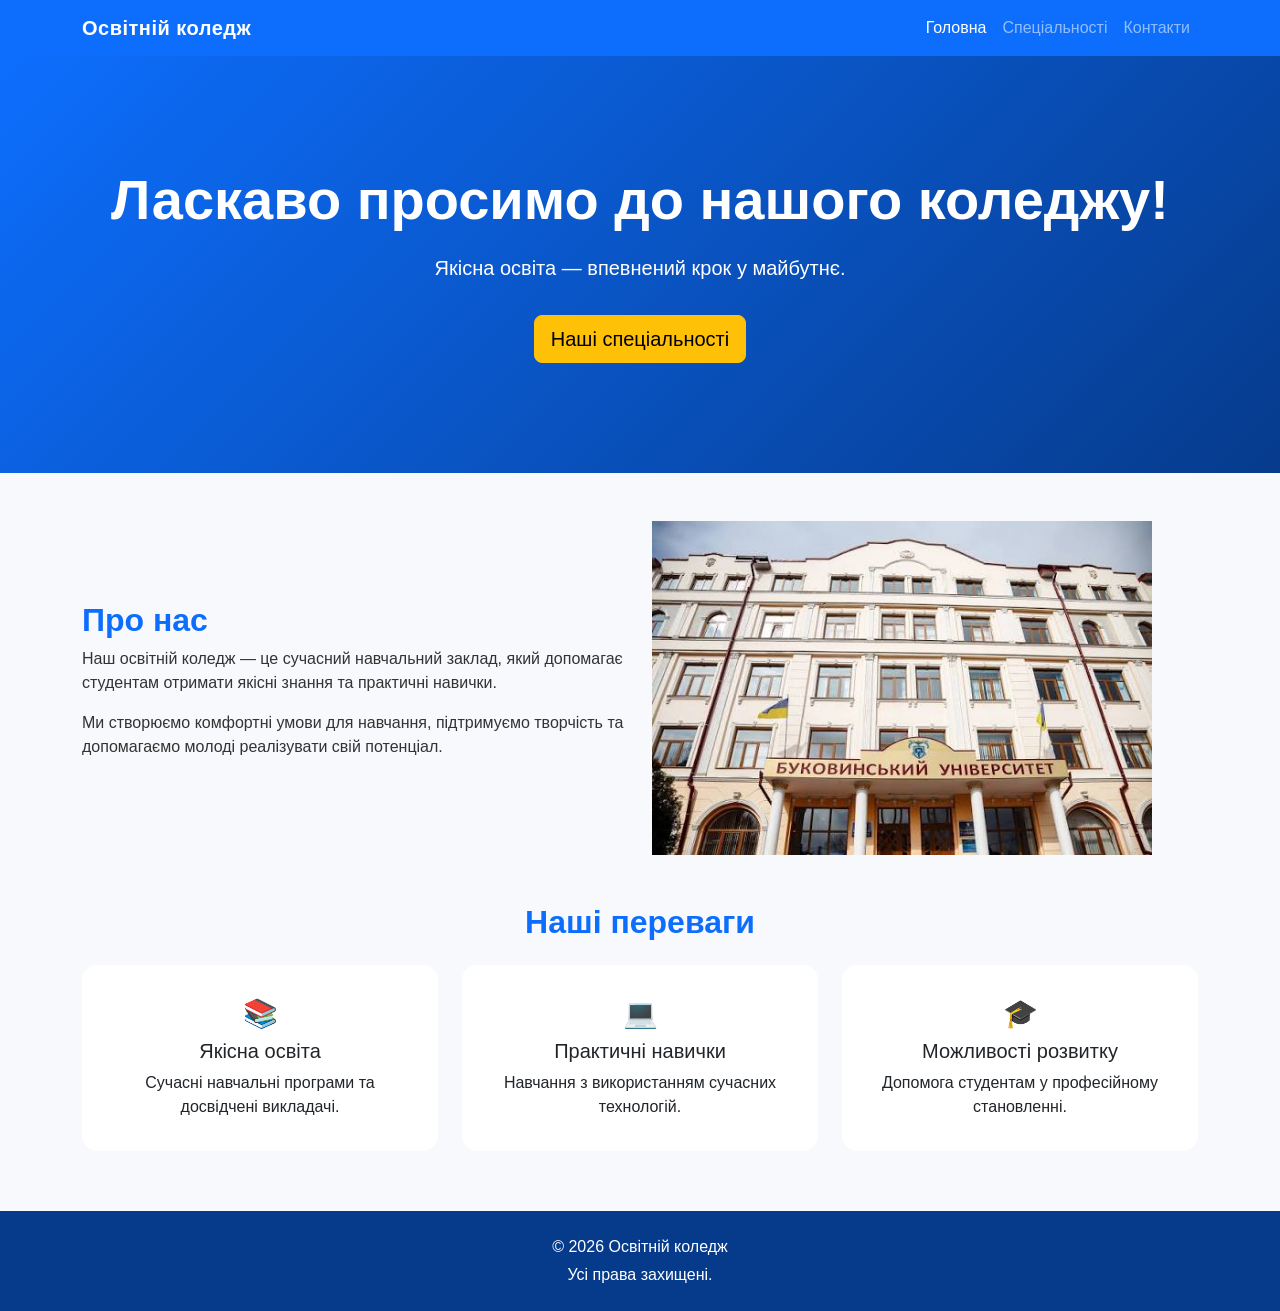
<file: Colledge_Website/index.html>
<!DOCTYPE html>
<html lang="uk">
<head>
    <meta charset="UTF-8">
    <meta name="viewport" content="width=device-width, initial-scale=1.0">
    <title>Освітній коледж — Головна</title>

    <link href="https://cdn.jsdelivr.net/npm/bootstrap@5.3.3/dist/css/bootstrap.min.css" rel="stylesheet">
    <link rel="stylesheet" href="css/style.css">
</head>
<body>

<nav class="navbar navbar-expand-lg navbar-dark bg-primary">
    <div class="container">
        <a class="navbar-brand fw-bold" href="index.html">Освітній коледж</a>

        <button class="navbar-toggler" type="button"
            data-bs-toggle="collapse" data-bs-target="#navbarNav">
            <span class="navbar-toggler-icon"></span>
        </button>

        <div class="collapse navbar-collapse" id="navbarNav">
            <ul class="navbar-nav ms-auto">
                <li class="nav-item">
                    <a class="nav-link active" href="index.html">Головна</a>
                </li>
                <li class="nav-item">
                    <a class="nav-link" href="specialties.html">Спеціальності</a>
                </li>
                <li class="nav-item">
                    <a class="nav-link" href="contacts.html">Контакти</a>
                </li>
            </ul>
        </div>
    </div>
</nav>

<header class="hero text-center text-white">
    <div class="container">
        <h1 class="display-4 fw-bold">Ласкаво просимо до нашого коледжу!</h1>
        <p class="lead">
            Якісна освіта — впевнений крок у майбутнє.
        </p>
        <a href="specialties.html" class="btn btn-warning btn-lg mt-3">
            Наші спеціальності
        </a>
    </div>
</header>

<section class="container my-5">
    <div class="row align-items-center">
        <div class="col-md-6">
            <h2 class="section-title">Про нас</h2>
            <p>
                Наш освітній коледж — це сучасний навчальний заклад,
                який допомагає студентам отримати якісні знання
                та практичні навички.
            </p>
            <p>
                Ми створюємо комфортні умови для навчання,
                підтримуємо творчість та допомагаємо молоді
                реалізувати свій потенціал.
            </p>
        </div>

        <div class="col-md-6">
            <img src="./images/college.jpg"
     alt="Коледж"
     width="500">
        </div>
    </div>
</section>

<section class="container my-5">
    <h2 class="text-center section-title mb-4">Наші переваги</h2>

    <div class="row g-4">
        <div class="col-md-4">
            <div class="card advantage-card h-100 text-center p-3">
                <div class="card-body">
                    <h3>📚</h3>
                    <h5 class="card-title">Якісна освіта</h5>
                    <p class="card-text">
                        Сучасні навчальні програми та досвідчені викладачі.
                    </p>
                </div>
            </div>
        </div>

        <div class="col-md-4">
            <div class="card advantage-card h-100 text-center p-3">
                <div class="card-body">
                    <h3>💻</h3>
                    <h5 class="card-title">Практичні навички</h5>
                    <p class="card-text">
                        Навчання з використанням сучасних технологій.
                    </p>
                </div>
            </div>
        </div>

        <div class="col-md-4">
            <div class="card advantage-card h-100 text-center p-3">
                <div class="card-body">
                    <h3>🎓</h3>
                    <h5 class="card-title">Можливості розвитку</h5>
                    <p class="card-text">
                        Допомога студентам у професійному становленні.
                    </p>
                </div>
            </div>
        </div>
    </div>
</section>

<footer class="footer text-center text-white py-4">
    <div class="container">
        <p class="mb-1">© 2026 Освітній коледж</p>
        <p class="mb-0">Усі права захищені.</p>
    </div>
</footer>

<script src="https://cdn.jsdelivr.net/npm/bootstrap@5.3.3/dist/js/bootstrap.bundle.min.js"></script>
</body>
</html>
</file>
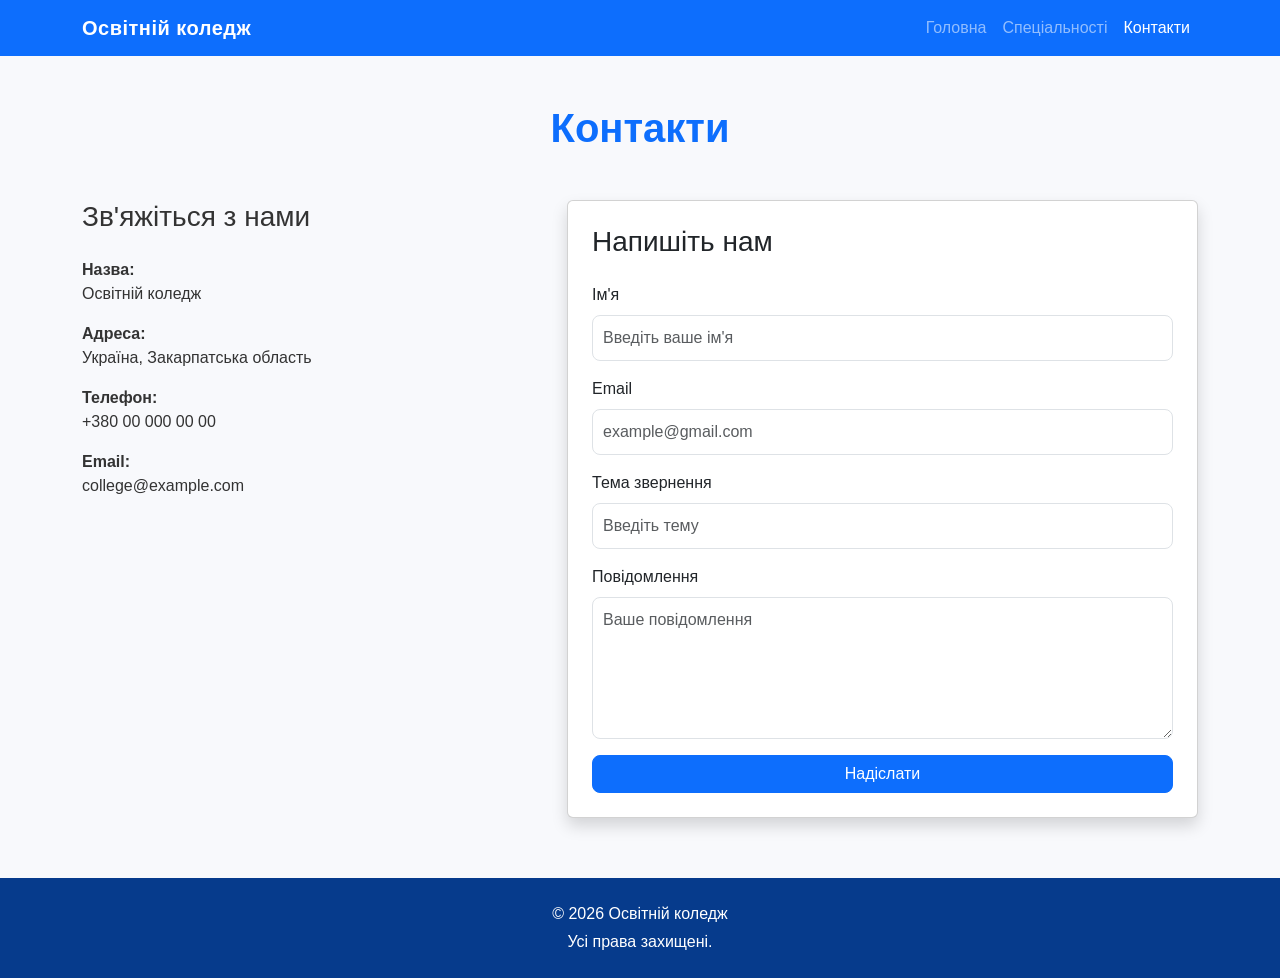
<file: Colledge_Website/contacts.html>
<!DOCTYPE html>
<html lang="uk">
<head>
    <meta charset="UTF-8">
    <meta name="viewport" content="width=device-width, initial-scale=1.0">
    <title>Контакти — Освітній коледж</title>

    <link href="https://cdn.jsdelivr.net/npm/bootstrap@5.3.3/dist/css/bootstrap.min.css" rel="stylesheet">
    <link rel="stylesheet" href="css/style.css">
</head>
<body>

<nav class="navbar navbar-expand-lg navbar-dark bg-primary">
    <div class="container">
        <a class="navbar-brand fw-bold" href="index.html">Освітній коледж</a>

        <button class="navbar-toggler" type="button"
            data-bs-toggle="collapse" data-bs-target="#navbarNav">
            <span class="navbar-toggler-icon"></span>
        </button>

        <div class="collapse navbar-collapse" id="navbarNav">
            <ul class="navbar-nav ms-auto">
                <li class="nav-item">
                    <a class="nav-link" href="index.html">Головна</a>
                </li>
                <li class="nav-item">
                    <a class="nav-link" href="specialties.html">Спеціальності</a>
                </li>
                <li class="nav-item">
                    <a class="nav-link active" href="contacts.html">Контакти</a>
                </li>
            </ul>
        </div>
    </div>
</nav>

<section class="container my-5">
    <h1 class="text-center section-title mb-5">Контакти</h1>

    <div class="row g-5">

        <div class="col-md-5">
            <h3>Зв'яжіться з нами</h3>

            <p class="mt-4">
                <strong>Назва:</strong><br>
                Освітній коледж
            </p>

            <p>
                <strong>Адреса:</strong><br>
                Україна, Закарпатська область
            </p>

            <p>
                <strong>Телефон:</strong><br>
                +380 00 000 00 00
            </p>

            <p>
                <strong>Email:</strong><br>
                college@example.com
            </p>
        </div>

        <div class="col-md-7">
            <div class="card shadow p-4">
                <h3 class="mb-4">Напишіть нам</h3>

                <form>
                    <div class="mb-3">
                        <label class="form-label">Ім'я</label>
                        <input type="text" class="form-control"
                               placeholder="Введіть ваше ім'я" required>
                    </div>

                    <div class="mb-3">
                        <label class="form-label">Email</label>
                        <input type="email" class="form-control"
                               placeholder="example@gmail.com" required>
                    </div>

                    <div class="mb-3">
                        <label class="form-label">Тема звернення</label>
                        <input type="text" class="form-control"
                               placeholder="Введіть тему" required>
                    </div>

                    <div class="mb-3">
                        <label class="form-label">Повідомлення</label>
                        <textarea class="form-control" rows="5"
                                  placeholder="Ваше повідомлення"
                                  required></textarea>
                    </div>

                    <button type="submit" class="btn btn-primary w-100">
                        Надіслати
                    </button>
                </form>
            </div>
        </div>

    </div>
</section>

<footer class="footer text-center text-white py-4">
    <div class="container">
        <p class="mb-1">© 2026 Освітній коледж</p>
        <p class="mb-0">Усі права захищені.</p>
    </div>
</footer>

<script src="https://cdn.jsdelivr.net/npm/bootstrap@5.3.3/dist/js/bootstrap.bundle.min.js"></script>
</body>
</html>
</file>
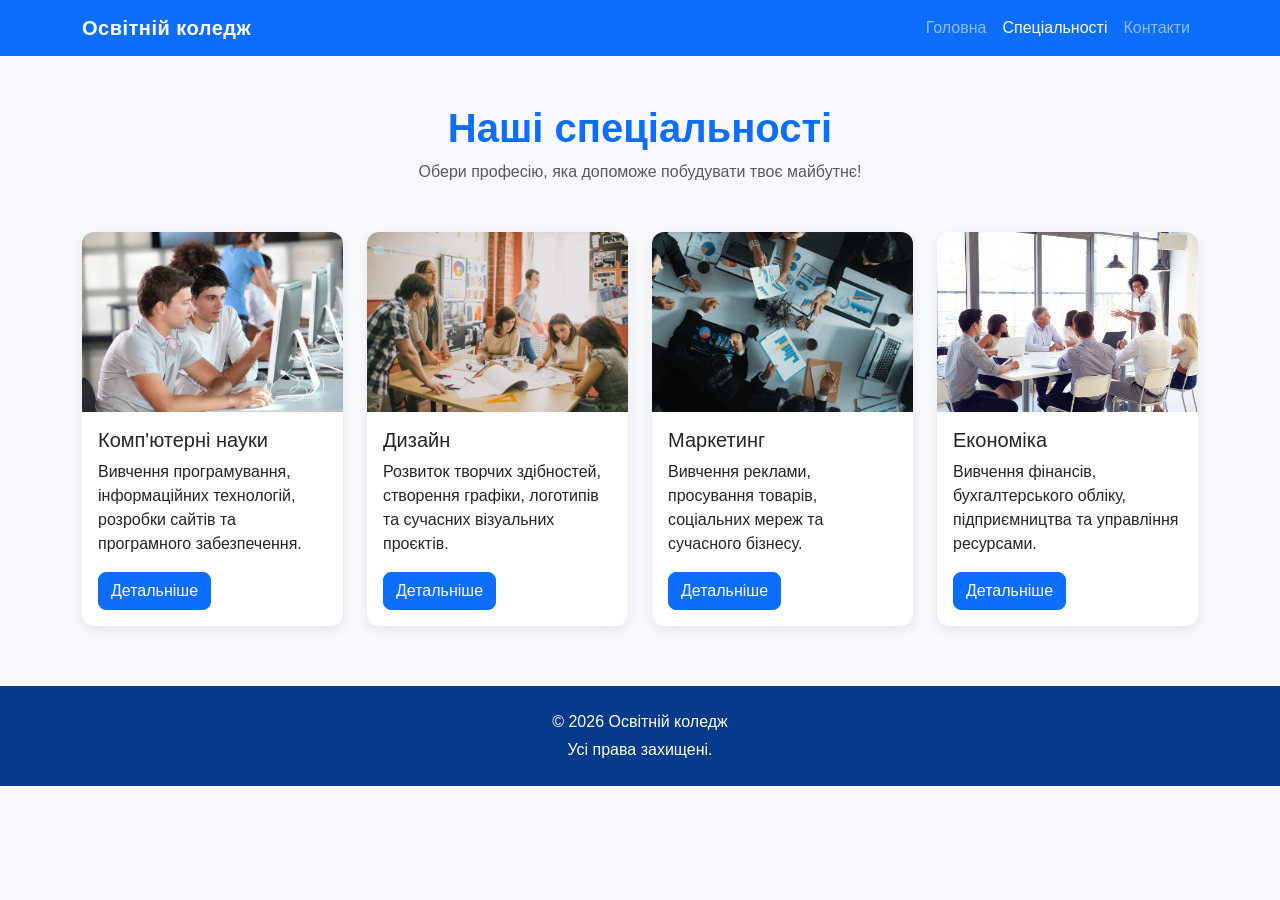
<file: Colledge_Website/specialties.html>
<!DOCTYPE html>
<html lang="uk">
<head>
    <meta charset="UTF-8">
    <meta name="viewport" content="width=device-width, initial-scale=1.0">
    <title>Спеціальності — Освітній коледж</title>

    <link href="https://cdn.jsdelivr.net/npm/bootstrap@5.3.3/dist/css/bootstrap.min.css" rel="stylesheet">
    <link rel="stylesheet" href="css/style.css">
</head>
<body>

<nav class="navbar navbar-expand-lg navbar-dark bg-primary">
    <div class="container">
        <a class="navbar-brand fw-bold" href="index.html">Освітній коледж</a>

        <button class="navbar-toggler" type="button"
            data-bs-toggle="collapse" data-bs-target="#navbarNav">
            <span class="navbar-toggler-icon"></span>
        </button>

        <div class="collapse navbar-collapse" id="navbarNav">
            <ul class="navbar-nav ms-auto">
                <li class="nav-item">
                    <a class="nav-link" href="index.html">Головна</a>
                </li>
                <li class="nav-item">
                    <a class="nav-link active" href="specialties.html">Спеціальності</a>
                </li>
                <li class="nav-item">
                    <a class="nav-link" href="contacts.html">Контакти</a>
                </li>
            </ul>
        </div>
    </div>
</nav>

<section class="container my-5">
    <h1 class="text-center section-title mb-2">Наші спеціальності</h1>
    <p class="text-center text-muted mb-5">
        Обери професію, яка допоможе побудувати твоє майбутнє!
    </p>

    <div class="row row-cols-1 row-cols-sm-2 row-cols-lg-4 g-4">

        <div class="col">
            <div class="card specialty-card h-100">
                <img src="images/specialty1.jpg"
                     class="card-img-top" alt="Комп'ютерні науки">
                <div class="card-body">
                    <h5 class="card-title">Комп'ютерні науки</h5>
                    <p class="card-text">
                        Вивчення програмування, інформаційних технологій,
                        розробки сайтів та програмного забезпечення.
                    </p>
                    <a href="contacts.html" class="btn btn-primary">
                        Детальніше
                    </a>
                </div>
            </div>
        </div>

        <div class="col">
            <div class="card specialty-card h-100">
                <img src="images/specialty2.jpg"
                     class="card-img-top" alt="Дизайн">
                <div class="card-body">
                    <h5 class="card-title">Дизайн</h5>
                    <p class="card-text">
                        Розвиток творчих здібностей, створення графіки,
                        логотипів та сучасних візуальних проєктів.
                    </p>
                    <a href="contacts.html" class="btn btn-primary">
                        Детальніше
                    </a>
                </div>
            </div>
        </div>

        <div class="col">
            <div class="card specialty-card h-100">
                <img src="images/specialty3.jpg"
                     class="card-img-top" alt="Маркетинг">
                <div class="card-body">
                    <h5 class="card-title">Маркетинг</h5>
                    <p class="card-text">
                        Вивчення реклами, просування товарів,
                        соціальних мереж та сучасного бізнесу.
                    </p>
                    <a href="contacts.html" class="btn btn-primary">
                        Детальніше
                    </a>
                </div>
            </div>
        </div>

        <div class="col">
            <div class="card specialty-card h-100">
                <img src="images/specialty4.jpg"
                     class="card-img-top" alt="Економіка">
                <div class="card-body">
                    <h5 class="card-title">Економіка</h5>
                    <p class="card-text">
                        Вивчення фінансів, бухгалтерського обліку,
                        підприємництва та управління ресурсами.
                    </p>
                    <a href="contacts.html" class="btn btn-primary">
                        Детальніше
                    </a>
                </div>
            </div>
        </div>

    </div>
</section>

<footer class="footer text-center text-white py-4">
    <div class="container">
        <p class="mb-1">© 2026 Освітній коледж</p>
        <p class="mb-0">Усі права захищені.</p>
    </div>
</footer>

<script src="https://cdn.jsdelivr.net/npm/bootstrap@5.3.3/dist/js/bootstrap.bundle.min.js"></script>
</body>
</html>
</file>
<file: Colledge_Website/css/style.css>
body {
    font-family: Arial, sans-serif;
    background-color: #f8f9fc;
    color: #333;
}

.hero {
    background: linear-gradient(135deg, #0d6efd, #063b8c);
    padding: 110px 20px;
}

.hero h1 {
    margin-bottom: 20px;
}

.section-title {
    color: #0d6efd;
    font-weight: bold;
}

.advantage-card {
    border: none;
    border-radius: 15px;
    transition: 0.3s;
}

.advantage-card:hover {
    transform: translateY(-8px);
    box-shadow: 0 10px 25px rgba(0,0,0,0.12);
}

.specialty-card {
    border: none;
    border-radius: 12px;
    overflow: hidden;
    transition: 0.3s;
    box-shadow: 0 4px 12px rgba(0,0,0,0.08);
}

.specialty-card:hover {
    transform: translateY(-7px);
    box-shadow: 0 10px 20px rgba(0,0,0,0.15);
}

.specialty-card img {
    height: 180px;
    object-fit: cover;
}

.btn {
    border-radius: 8px;
}

.footer {
    background-color: #063b8c;
    margin-top: 60px;
}

.navbar-brand {
    letter-spacing: 0.5px;
}

.nav-link {
    transition: 0.3s;
}

.nav-link:hover {
    color: #ffc107 !important;
}

.form-control {
    border-radius: 8px;
    padding: 10px;
}

.form-control:focus {
    border-color: #0d6efd;
    box-shadow: 0 0 5px rgba(13,110,253,0.3);
}
</file>
